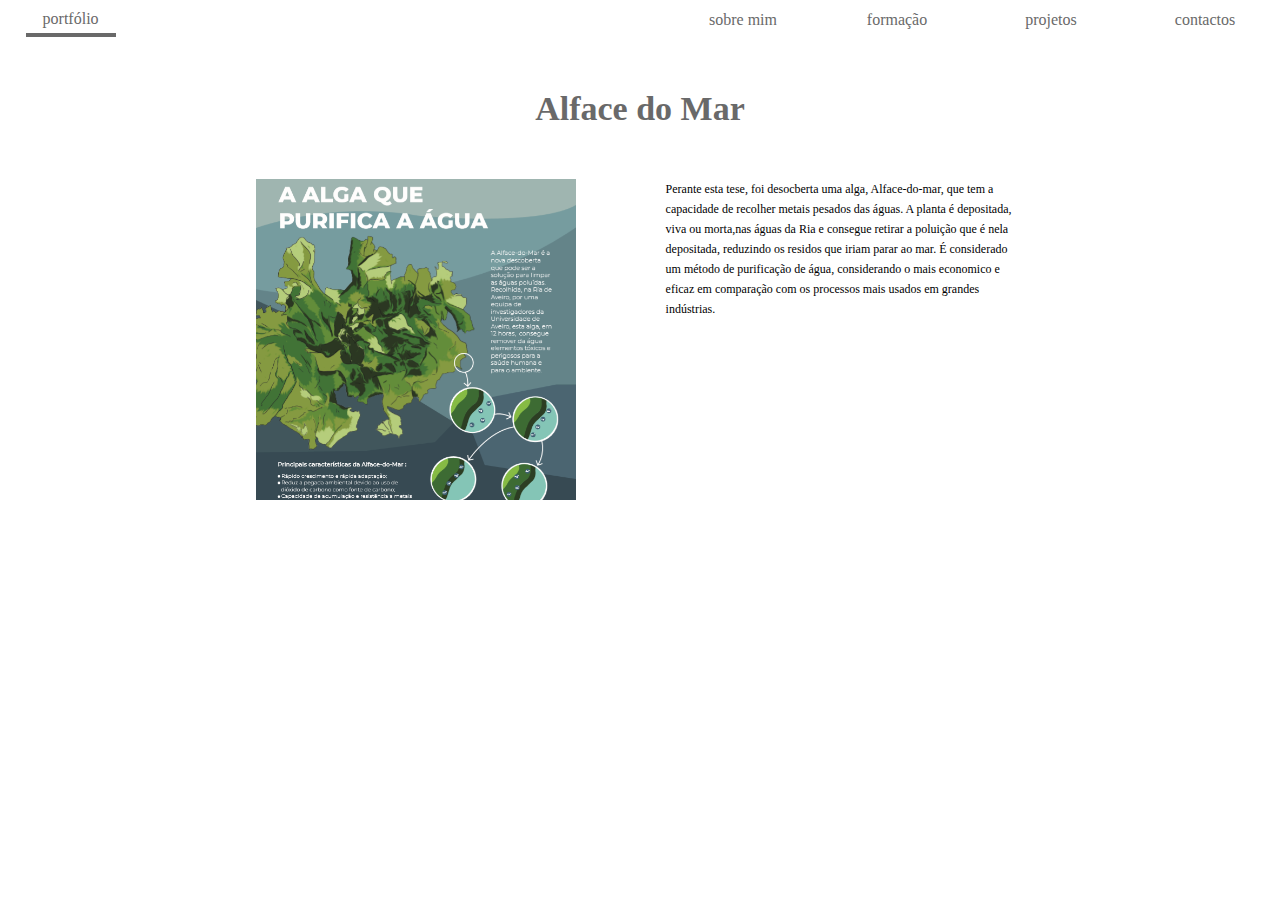
<file: afinal/alface.html>
<!DOCTYPE html>
<html  lang="pt">
<page>
<head>
    <meta charset="UTF-8">
      <title>Maria Anjinho</title>
    <link href="estilos_proj2.css" type="text/css" rel="stylesheet">
    
    <a href="index_principal.html" class="portfolio">portfólio</a>
        <nav class="menu">
        <ul>
            <a href="sobremim.html"><li>sobre mim</li></a>
            <a href="f.html"><li>formação</li></a>
            <a href="proj.html"><li>projetos</li></a>
             <a href="contactos.html"><li>contactos</li></a>
        </ul>
        </nav>
    
    </head>
   <body>

       <div class="titulo"><h3>Alface do Mar</h3></div>
       <div class="container">
       <div class="img_principal coluna"><img src="alface_mar.png" class="img1"></div>
       <div class=" text coluna">
       <p>Perante esta tese, foi desocberta uma alga, Alface-do-mar, que tem a capacidade de recolher metais pesados das águas. A planta é depositada, viva ou morta,nas águas da Ria e consegue retirar a poluição que é nela depositada, reduzindo os residos que iriam parar ao mar. É considerado um método de purificação de água, considerando o mais economico e eficaz em comparação com os processos mais usados em grandes indústrias.</p>
       </div>
       </div>
    </body>
    </page>
</html>
</file>
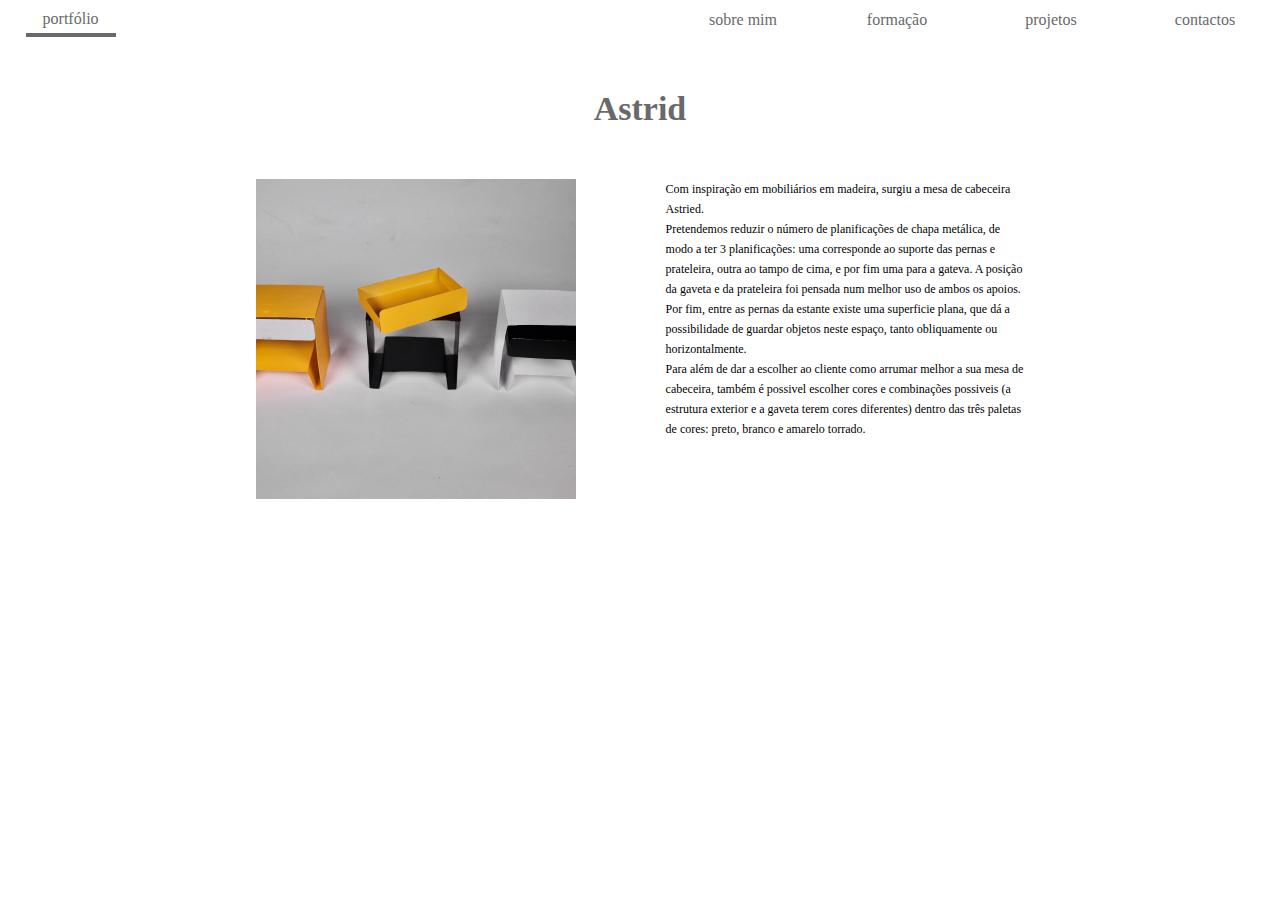
<file: afinal/astrid.html>
<!DOCTYPE html>
<html  lang="pt">
<page>
<head>
    <meta charset="UTF-8">
      <title>Maria Anjinho</title>
    <link href="estilos_proj2.css" type="text/css" rel="stylesheet">
    
  <a href="index_principal.html" class="portfolio">portfólio</a>
        <nav class="menu">
        <ul>
            <a href="sobremim.html"><li>sobre mim</li></a>
            <a href="f.html"><li>formação</li></a>
            <a href="proj.html"><li>projetos</li></a>
             <a href="contactos.html"><li>contactos</li></a>
        </ul>
        </nav>
    
    </head>
   <body>
        
       <div class="titulo"><h3>Astrid</h3></div>
       <div class="container">
       <div class="coluna"><img src="astrid.jpeg" class="img1"></div>
       <div class="text coluna">
           <p>Com inspiração em mobiliários em madeira, surgiu a mesa de cabeceira Astried.
               <br>Pretendemos reduzir o número de planificações de chapa metálica, de modo a ter 3 planificações: uma corresponde ao suporte das pernas e prateleira, outra ao tampo de cima, e por fim uma para a gateva. A posição da gaveta e da prateleira foi pensada num melhor uso de ambos os apoios. Por fim, entre as pernas da estante existe uma superficie plana, que dá a possibilidade de guardar objetos neste espaço, tanto obliquamente ou horizontalmente.
               <br>Para além de dar a escolher ao cliente como arrumar melhor a sua mesa de cabeceira, também é possivel escolher cores e combinações possiveis (a estrutura exterior e a gaveta terem cores diferentes) dentro das três paletas de cores: preto, branco e amarelo torrado.</p>
       </div>
           </div>
    </body>
    </page>
</html>
</file>
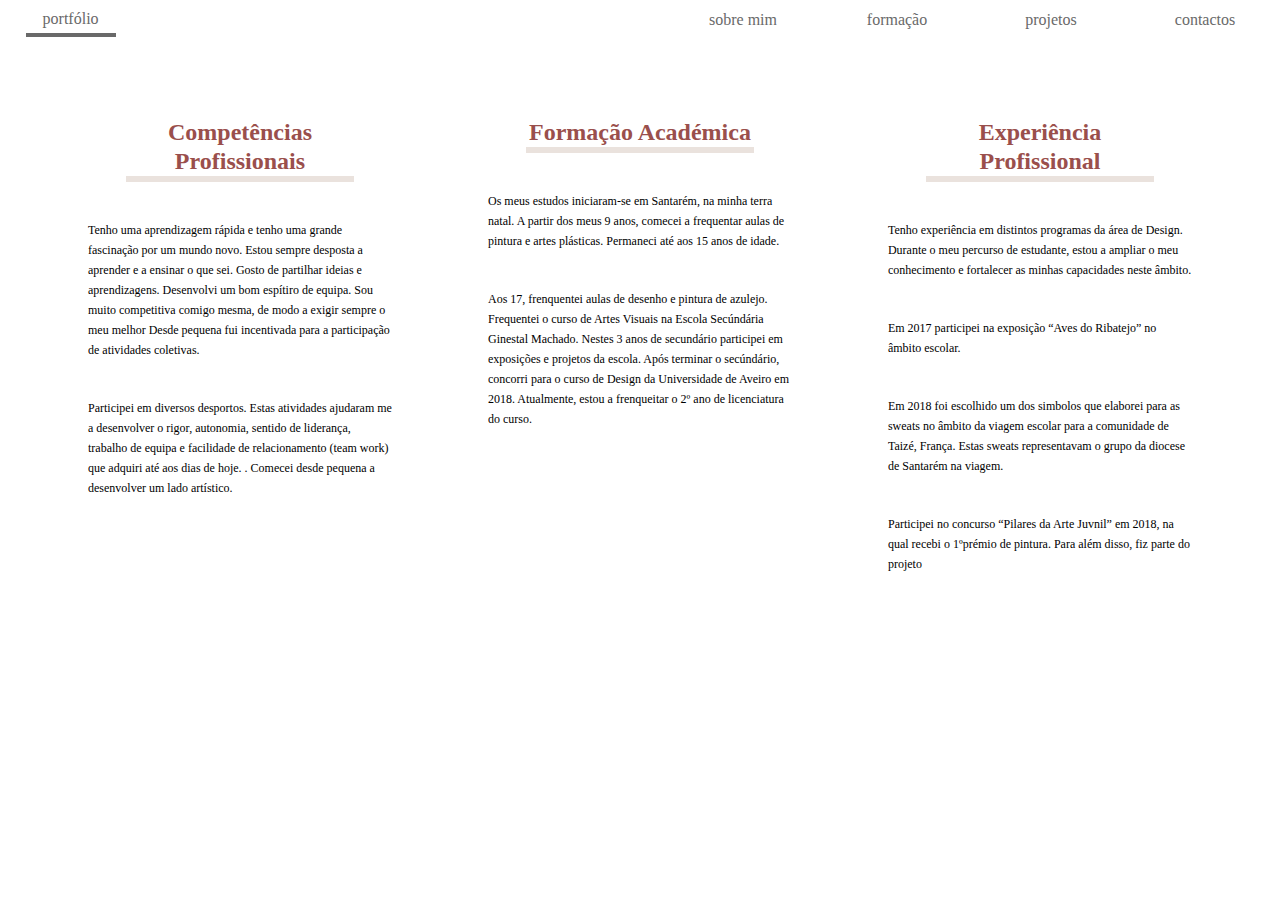
<file: afinal/f.html>
<!DOCTYPE html>
<html  lang="pt">
    <page>
<head>
    <meta charset="UTF-8">
      <title>Maria Anjinho</title>
    <link href="estilo_f.css" type="text/css" rel="stylesheet">
     <meta name="viewport" content="width=device-width,initial-scale=1,minimum-scale=1,maximum-scale=1" />
    
   <a href="index_principal.html" class="portfolio">portfólio</a>
        <nav class="menu">
        <ul>
            <a href="sobremim.html"><li>sobre mim</li></a>
            <a href="f.html"><li>formação</li></a>
            <a href="proj.html"><li>projetos</li></a>
             <a href="contactos.html"><li>contactos</li></a>
        </ul>
        </nav>
    
    </head>
    <body>
        
        
        <div class="grid-container">
            <div class="grid-33">
                <h2>Competências Profissionais</h2>
                 <p>Tenho uma aprendizagem rápida e tenho uma grande fascinação por um mundo novo. Estou sempre desposta a aprender e a ensinar o que sei. Gosto de partilhar ideias e aprendizagens. Desenvolvi um bom espítiro de equipa. Sou muito competitiva comigo mesma, de modo a exigir sempre o meu melhor Desde pequena fui incentivada para a participação de atividades coletivas.</p>
                <p>Participei em diversos desportos. Estas atividades ajudaram me a desenvolver o rigor, autonomia, sentido de liderança, trabalho de equipa e facilidade de relacionamento (team work) que adquiri até aos dias de hoje. . Comecei desde pequena a desenvolver um lado artístico.</p>
            </div>
            <div class="grid-33">
            <h2>Formação Académica</h2>
                <p>Os meus estudos iniciaram-se em Santarém, na minha terra natal. A partir dos meus 9 anos, comecei a frequentar aulas de pintura e artes plásticas. Permaneci até aos 15 anos de idade.</p>
                <p>Aos 17, frenquentei aulas de desenho e pintura de azulejo. Frequentei o curso de Artes Visuais na Escola Secúndária Ginestal Machado. Nestes 3 anos de secundário participei em exposições e projetos da escola. Após terminar o secúndário, concorri para o curso de Design da Universidade de Aveiro em 2018. Atualmente, estou a frenqueitar o 2º ano de licenciatura do curso.</p> 
            </div>
            <div class="grid-33">
            <h2>Experiência Profissional</h2>
                <p>Tenho experiência em distintos programas da área de Design. Durante o meu percurso de estudante, estou a ampliar o meu conhecimento e fortalecer as minhas capacidades neste âmbito.</p>
                <p>Em 2017 participei na exposição “Aves do Ribatejo” no âmbito escolar.</p>
                <p>Em 2018 foi escolhido um dos simbolos que elaborei para as sweats no âmbito da viagem escolar para a comunidade de Taizé, França. Estas sweats representavam o grupo da diocese de Santarém na viagem. </p>
                <p> Participei no concurso “Pilares da Arte Juvnil” em 2018, na qual recebi o 1ºprémio de pintura. Para além disso, fiz parte do projeto </p>
            </div>
        
        
        
        
        </div>
    </body>
</page>
</html>
</file>
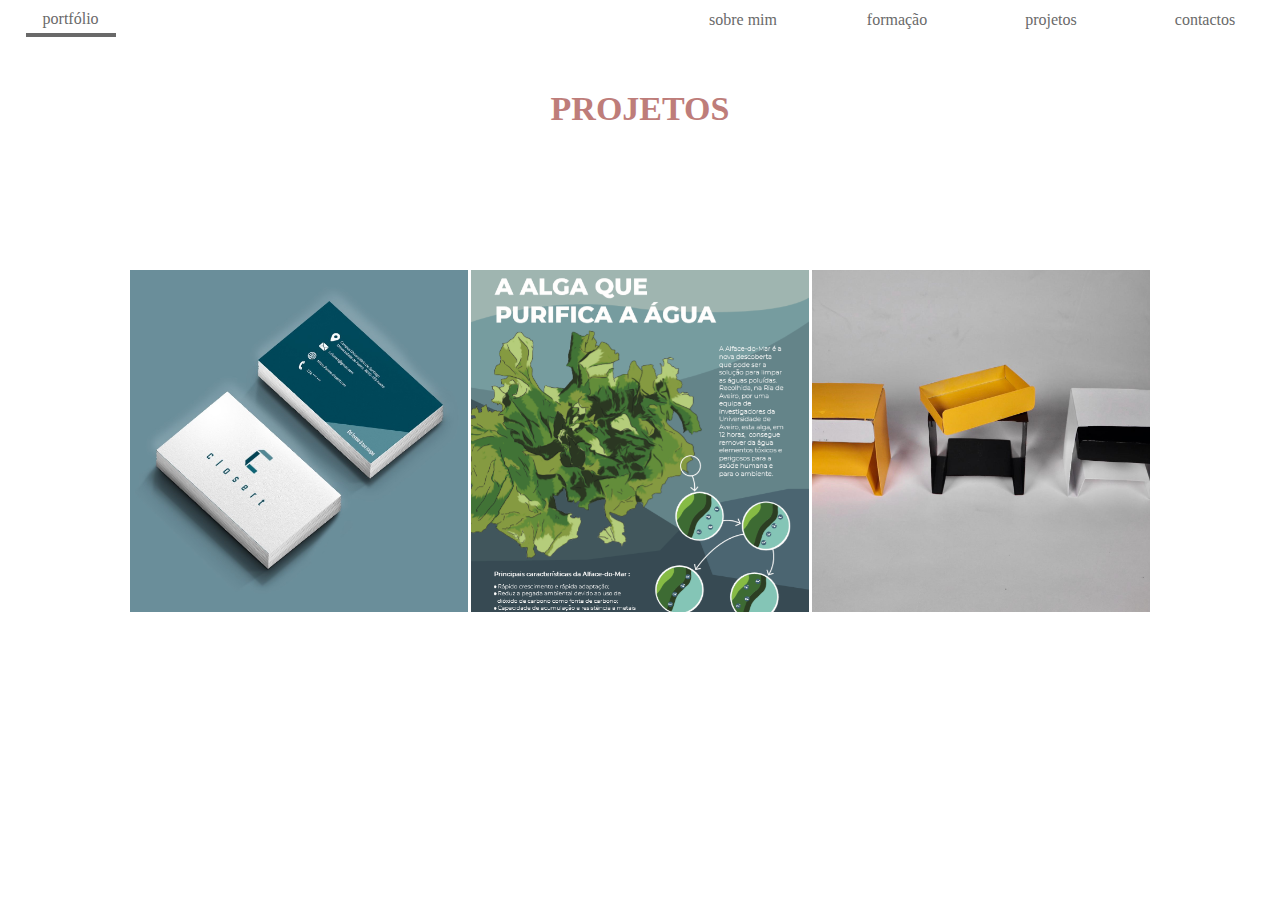
<file: afinal/proj.html>
<!DOCTYPE html>
<html  lang="pt">
    <page>
<head>
    <meta charset="UTF-8">
      <title>Maria Anjinho</title>
    <link href="estilos_projt.css" type="text/css" rel="stylesheet">
    
   <a href="index_principal.html" class="portfolio">portfólio</a>
        <nav class="menu">
        <ul>
            <a href="sobremim.html"><li>sobre mim</li></a>
            <a href="f.html"><li>formação</li></a>
            <a href="proj.html"><li>projetos</li></a>
             <a href="contactos.html"><li>contactos</li></a>
        </ul>
        </nav>
    
    </head>
   <body>
       <h3>PROJETOS</h3>
       <div>
    <div class="row grid-container">
        <div class="grid-33 container">
            <img src="cartao.jpeg" alt="closert" style="width:100%;height: 100%;" class="image">
           <div class="overlay"> 
               <div class="text"><a href="closert.html">Closert</a></div>
            </div>
        </div>
        
        <div class="grid-33 container">
            <img src="alface_mar.png" alt="alface" style="width:100%;height: 100%;" class="image">
            <div class="overlay">
            <div class="text"><a href="alface.html">Alface do mar</a></div>
                
            </div>
        </div>
        
        <div class="grid-33 container">
            <img src="astrid.jpeg" alt="astrid" style="width:100%;height: 100%;" class="image">
            
            <div class="overlay">
            <div class="text"><a href="astrid.html">Astried</a></div>
        </div>
        </div>
       </div>
       </div>
        
       
    </body>
       </page>
</html>
</file>
<file: afinal/estilos_proj2.css>
* {
    margin: 0;
}

.menu li {
    list-style: none;
    display: inline-block; 
    padding: 5px;
    width: 100px;
    margin: 1% 20px 0 20px;
    text-align: center;
    color: dimgray;
}

.menu{
    position: absolute;
    right: 0;
}

.portfolio {
    font-family: Didot LT Std;
    text-decoration: none;
    font-style: normal;
    font-weight: bold;
    font-size: 18px; 
    position: absolute;
    color: dimgray;
    margin-left: 2%;
    margin-top: 0.6%;
    border-bottom: 3pt solid dimgray;
    margin-top: 0.4%;
    padding: 5px;
    width: 80px;
    text-align: center;
}

li,
.portfolio {
    font-family: montserrat;
    font-style: normal;
    font-weight:normal;
    font-size: 100%; 
    user-select: none;
    margin-bottom: 3pt;
}

li:hover {
    margin-bottom: 0;
    border-bottom: 3pt solid rgba(174, 93, 89, 0.81);
    border-left: 2px; 
    border-right: 2px;
}

.portfolio:hover {
    font-weight: bold;
}


h3 {
position: absolute;
margin:auto;
top: 10%;
right: 0;
left: 0;
bottom: 0;
font-family: Didot LT Std;
font-style: normal;
font-weight: bold;
font-size: 34px;
text-align: center;
color: dimgray;
}



.container {
    display: flex;
    flex-direction: row;
    position: absolute;
    

}


.coluna {
    flex: 1;
    margin-top: 10%
        
}


.img1{
    width: 50%;
    padding: 4vw 2vw 0 20vw;
}


p {
    font-family: Montserrat;
    font-style: normal;
    font-weight: normal;
    font-size: 12px;
    line-height: 20px;
    padding: 4vw 20vw 0 2vw;
}

@media screen and (max-width: 770px) {
        
        
.container {
    display: flex;
    flex-direction: column;
    margin-top: 15%;
    margin:auto;
    top: 10%;
    right: 0;
    left: 0;
    bottom: 0;
        
        }
    p {
    font-family: Montserrat;
    font-style: normal;
    font-weight: normal;
    font-size: 12px;
    line-height: 20px;
    padding: 4vw 20vw 0 20vw;
}
 
    .menu{
        position: absolute;
        right: 0;
        left: 100px;
}

}
</file>
<file: afinal/estilo_f.css>
*{
    margin:0;
}
.menu li {
    list-style: none;
    display: inline-block; 
    padding: 5px;
    width: 100px;
    margin: 1% 20px 0 20px;
    text-align: center;
    color: dimgray;
}

.menu{
    position: absolute;
    right: 0;
}

.portfolio {
    font-family: Didot LT Std;
    text-decoration: none;
    font-style: normal;
    font-weight: bold;
    font-size: 18px; 
    position: absolute;
    color: dimgray;
    margin-left: 2%;
    margin-top: 0.6%;
    border-bottom: 3pt solid dimgray;
    margin-top: 0.4%;
    padding: 5px;
    width: 80px;
    text-align: center;
}

li,
.portfolio {
    font-family: montserrat;
    font-style: normal;
    font-weight:normal;
    font-size: 100%; 
    user-select: none;
    margin-bottom: 3pt;
}

li:hover {
    margin-bottom: 0;
    border-bottom: 3pt solid rgba(174, 93, 89, 0.81);
    border-left: 2px; 
    border-right: 2px;
}

.portfolio:hover {
    font-weight: bold;
}



h2 {
    font-family: Didot LT Std;
    font-style: normal;
    font-weight: bold;
    font-size: 24px;
    line-height: 29px;
    text-align: center;
    color: #9A4F4C; 
    margin-left: 20%;
    margin-right: 20%;
    margin-top: 9%;
    padding-bottom: 0pt;
    border-bottom: 5pt solid #EAE2DD;
    border-left: 5%; 
    border-right: 10px;
}

p {
    font-family: Montserrat;
    font-style: normal;
    font-weight: normal;
    font-size: 12px;
    line-height: 20px;
    margin: 10%
}
.grid-33 {
    margin:auto;
    margin-top: 7%;
}


@media (max-width: 400px) {
  @-ms-viewport {
    width: 320px;
  }
}
.clear {
  clear: both;
  display: block;
  overflow: hidden;
  visibility: hidden;
  width: 0;
  height: 0;
}

.grid-container:before, .mobile-grid-5:before, .mobile-grid-10:before, .mobile-grid-15:before, .mobile-grid-20:before, .mobile-grid-25:before, .mobile-grid-30:before, .mobile-grid-35:before, .mobile-grid-40:before, .mobile-grid-45:before, .mobile-grid-50:before, .mobile-grid-55:before, .mobile-grid-60:before, .mobile-grid-65:before, .mobile-grid-70:before, .mobile-grid-75:before, .mobile-grid-80:before, .mobile-grid-85:before, .mobile-grid-90:before, .mobile-grid-95:before, .mobile-grid-100:before, .mobile-grid-33:before, .mobile-grid-66:before, .grid-5:before, .grid-10:before, .grid-15:before, .grid-20:before, .grid-25:before, .grid-30:before, .grid-35:before, .grid-40:before, .grid-45:before, .grid-50:before, .grid-55:before, .grid-60:before, .grid-65:before, .grid-70:before, .grid-75:before, .grid-80:before, .grid-85:before, .grid-90:before, .grid-95:before, .grid-100:before, .grid-33:before, .grid-66:before, .grid-offset:before, .clearfix:before,
.grid-container:after,
.mobile-grid-5:after,
.mobile-grid-10:after,
.mobile-grid-15:after,
.mobile-grid-20:after,
.mobile-grid-25:after,
.mobile-grid-30:after,
.mobile-grid-35:after,
.mobile-grid-40:after,
.mobile-grid-45:after,
.mobile-grid-50:after,
.mobile-grid-55:after,
.mobile-grid-60:after,
.mobile-grid-65:after,
.mobile-grid-70:after,
.mobile-grid-75:after,
.mobile-grid-80:after,
.mobile-grid-85:after,
.mobile-grid-90:after,
.mobile-grid-95:after,
.mobile-grid-100:after,
.mobile-grid-33:after,
.mobile-grid-66:after,
.grid-5:after,
.grid-10:after,
.grid-15:after,
.grid-20:after,
.grid-25:after,
.grid-30:after,
.grid-35:after,
.grid-40:after,
.grid-45:after,
.grid-50:after,
.grid-55:after,
.grid-60:after,
.grid-65:after,
.grid-70:after,
.grid-75:after,
.grid-80:after,
.grid-85:after,
.grid-90:after,
.grid-95:after,
.grid-100:after,
.grid-33:after,
.grid-66:after,
.grid-offset:after,
.clearfix:after {
  content: ".";
  display: block;
  overflow: hidden;
  visibility: hidden;
  font-size: 0;
  line-height: 0;
  width: 0;
  height: 0;
}

.grid-container:after, .mobile-grid-5:after, .mobile-grid-10:after, .mobile-grid-15:after, .mobile-grid-20:after, .mobile-grid-25:after, .mobile-grid-30:after, .mobile-grid-35:after, .mobile-grid-40:after, .mobile-grid-45:after, .mobile-grid-50:after, .mobile-grid-55:after, .mobile-grid-60:after, .mobile-grid-65:after, .mobile-grid-70:after, .mobile-grid-75:after, .mobile-grid-80:after, .mobile-grid-85:after, .mobile-grid-90:after, .mobile-grid-95:after, .mobile-grid-100:after, .mobile-grid-33:after, .mobile-grid-66:after, .grid-5:after, .grid-10:after, .grid-15:after, .grid-20:after, .grid-25:after, .grid-30:after, .grid-35:after, .grid-40:after, .grid-45:after, .grid-50:after, .grid-55:after, .grid-60:after, .grid-65:after, .grid-70:after, .grid-75:after, .grid-80:after, .grid-85:after, .grid-90:after, .grid-95:after, .grid-100:after, .grid-33:after, .grid-66:after, .grid-offset:after, .clearfix:after {
  clear: both;
}

.grid-container, .mobile-grid-5, .mobile-grid-10, .mobile-grid-15, .mobile-grid-20, .mobile-grid-25, .mobile-grid-30, .mobile-grid-35, .mobile-grid-40, .mobile-grid-45, .mobile-grid-50, .mobile-grid-55, .mobile-grid-60, .mobile-grid-65, .mobile-grid-70, .mobile-grid-75, .mobile-grid-80, .mobile-grid-85, .mobile-grid-90, .mobile-grid-95, .mobile-grid-100, .mobile-grid-33, .mobile-grid-66, .grid-5, .grid-10, .grid-15, .grid-20, .grid-25, .grid-30, .grid-35, .grid-40, .grid-45, .grid-50, .grid-55, .grid-60, .grid-65, .grid-70, .grid-75, .grid-80, .grid-85, .grid-90, .grid-95, .grid-100, .grid-33, .grid-66, .grid-offset, .clearfix {
  /* <IE7> */
  *zoom: 1;
  /* </IE7> */
}

.grid-container {
  margin-left: auto;
  margin-right: auto;
  max-width: 1200px;
  padding-left: 10px;
  padding-right: 10px;
}

.mobile-grid-5, .mobile-grid-10, .mobile-grid-15, .mobile-grid-20, .mobile-grid-25, .mobile-grid-30, .mobile-grid-35, .mobile-grid-40, .mobile-grid-45, .mobile-grid-50, .mobile-grid-55, .mobile-grid-60, .mobile-grid-65, .mobile-grid-70, .mobile-grid-75, .mobile-grid-80, .mobile-grid-85, .mobile-grid-90, .mobile-grid-95, .mobile-grid-100, .mobile-grid-33, .mobile-grid-66, .grid-5, .grid-10, .grid-15, .grid-20, .grid-25, .grid-30, .grid-35, .grid-40, .grid-45, .grid-50, .grid-55, .grid-60, .grid-65, .grid-70, .grid-75, .grid-80, .grid-85, .grid-90, .grid-95, .grid-100, .grid-33, .grid-66 {
  -moz-box-sizing: border-box;
  -webkit-box-sizing: border-box;
  box-sizing: border-box;
  padding-left: 10px;
  padding-right: 10px;
  /* <IE7> */
  *padding-left: 0;
  *padding-right: 0;
  /* </IE7> */
}
.mobile-grid-5 > *, .mobile-grid-10 > *, .mobile-grid-15 > *, .mobile-grid-20 > *, .mobile-grid-25 > *, .mobile-grid-30 > *, .mobile-grid-35 > *, .mobile-grid-40 > *, .mobile-grid-45 > *, .mobile-grid-50 > *, .mobile-grid-55 > *, .mobile-grid-60 > *, .mobile-grid-65 > *, .mobile-grid-70 > *, .mobile-grid-75 > *, .mobile-grid-80 > *, .mobile-grid-85 > *, .mobile-grid-90 > *, .mobile-grid-95 > *, .mobile-grid-100 > *, .mobile-grid-33 > *, .mobile-grid-66 > *, .grid-5 > *, .grid-10 > *, .grid-15 > *, .grid-20 > *, .grid-25 > *, .grid-30 > *, .grid-35 > *, .grid-40 > *, .grid-45 > *, .grid-50 > *, .grid-55 > *, .grid-60 > *, .grid-65 > *, .grid-70 > *, .grid-75 > *, .grid-80 > *, .grid-85 > *, .grid-90 > *, .grid-95 > *, .grid-100 > *, .grid-33 > *, .grid-66 > * {
  /* <IE7> */
  *margin-left: expression((!this.className.match(/grid-[1-9]/) && this.currentStyle.display === 'block' && this.currentStyle.width === 'auto') && '10px');
  *margin-right: expression((!this.className.match(/grid-[1-9]/) && this.currentStyle.display === 'block' && this.currentStyle.width === 'auto') && '10px');
  /* </IE7> */
}

.grid-parent {
  padding-left: 0;
  padding-right: 0;
}

.grid-offset {
  clear: both;
  margin-left: -10px;
  margin-right: -10px;
}

@media (max-width: 780px) {
  .mobile-push-5, .mobile-pull-5, .mobile-push-10, .mobile-pull-10, .mobile-push-15, .mobile-pull-15, .mobile-push-20, .mobile-pull-20, .mobile-push-25, .mobile-pull-25, .mobile-push-30, .mobile-pull-30, .mobile-push-35, .mobile-pull-35, .mobile-push-40, .mobile-pull-40, .mobile-push-45, .mobile-pull-45, .mobile-push-50, .mobile-pull-50, .mobile-push-55, .mobile-pull-55, .mobile-push-60, .mobile-pull-60, .mobile-push-65, .mobile-pull-65, .mobile-push-70, .mobile-pull-70, .mobile-push-75, .mobile-pull-75, .mobile-push-80, .mobile-pull-80, .mobile-push-85, .mobile-pull-85, .mobile-push-90, .mobile-pull-90, .mobile-push-95, .mobile-pull-95, .mobile-push-33, .mobile-pull-33, .mobile-push-66, .mobile-pull-66 {
    position: relative;
  }
    
  .menu{
    position: absolute;
    right: 0;
      left: 100px;
} 
  .hide-on-mobile {
    display: none !important;
  }

  .mobile-grid-5 {
    float: left;
    width: 5%;
    /* <IE7> */
    *width: expression(Math.floor(0.05 * (this.parentNode.offsetWidth - parseFloat(this.parentNode.currentStyle.paddingLeft) - parseFloat(this.parentNode.currentStyle.paddingRight))) + 'px');
    /* </IE7> */
  }

  .mobile-prefix-5 {
    margin-left: 5%;
  }

  .mobile-suffix-5 {
    margin-right: 5%;
  }

  .mobile-push-5 {
    left: 5%;
    /* <IE7> */
    *left: expression(Math.floor(0.05 * (this.parentNode.offsetWidth - parseFloat(this.parentNode.currentStyle.paddingLeft) - parseFloat(this.parentNode.currentStyle.paddingRight))) + 'px');
    /* </IE7> */
  }

  .mobile-pull-5 {
    left: -5%;
    /* <IE7> */
    *left: expression(Math.floor(-0.05 * (this.parentNode.offsetWidth - parseFloat(this.parentNode.currentStyle.paddingLeft) - parseFloat(this.parentNode.currentStyle.paddingRight))) + 'px');
    /* </IE7> */
  }

  .mobile-grid-10 {
    float: left;
    width: 10%;
    /* <IE7> */
    *width: expression(Math.floor(0.1 * (this.parentNode.offsetWidth - parseFloat(this.parentNode.currentStyle.paddingLeft) - parseFloat(this.parentNode.currentStyle.paddingRight))) + 'px');
    /* </IE7> */
  }

  .mobile-prefix-10 {
    margin-left: 10%;
  }

  .mobile-suffix-10 {
    margin-right: 10%;
  }

  .mobile-push-10 {
    left: 10%;
    /* <IE7> */
    *left: expression(Math.floor(0.1 * (this.parentNode.offsetWidth - parseFloat(this.parentNode.currentStyle.paddingLeft) - parseFloat(this.parentNode.currentStyle.paddingRight))) + 'px');
    /* </IE7> */
  }

  .mobile-pull-10 {
    left: -10%;
    /* <IE7> */
    *left: expression(Math.floor(-0.1 * (this.parentNode.offsetWidth - parseFloat(this.parentNode.currentStyle.paddingLeft) - parseFloat(this.parentNode.currentStyle.paddingRight))) + 'px');
    /* </IE7> */
  }

  .mobile-grid-15 {
    float: left;
    width: 15%;
    /* <IE7> */
    *width: expression(Math.floor(0.15 * (this.parentNode.offsetWidth - parseFloat(this.parentNode.currentStyle.paddingLeft) - parseFloat(this.parentNode.currentStyle.paddingRight))) + 'px');
    /* </IE7> */
  }

  .mobile-prefix-15 {
    margin-left: 15%;
  }

  .mobile-suffix-15 {
    margin-right: 15%;
  }

  .mobile-push-15 {
    left: 15%;
    /* <IE7> */
    *left: expression(Math.floor(0.15 * (this.parentNode.offsetWidth - parseFloat(this.parentNode.currentStyle.paddingLeft) - parseFloat(this.parentNode.currentStyle.paddingRight))) + 'px');
    /* </IE7> */
  }

  .mobile-pull-15 {
    left: -15%;
    /* <IE7> */
    *left: expression(Math.floor(-0.15 * (this.parentNode.offsetWidth - parseFloat(this.parentNode.currentStyle.paddingLeft) - parseFloat(this.parentNode.currentStyle.paddingRight))) + 'px');
    /* </IE7> */
  }

  .mobile-grid-20 {
    float: left;
    width: 20%;
    /* <IE7> */
    *width: expression(Math.floor(0.2 * (this.parentNode.offsetWidth - parseFloat(this.parentNode.currentStyle.paddingLeft) - parseFloat(this.parentNode.currentStyle.paddingRight))) + 'px');
    /* </IE7> */
  }

  .mobile-prefix-20 {
    margin-left: 20%;
  }

  .mobile-suffix-20 {
    margin-right: 20%;
  }

  .mobile-push-20 {
    left: 20%;
    /* <IE7> */
    *left: expression(Math.floor(0.2 * (this.parentNode.offsetWidth - parseFloat(this.parentNode.currentStyle.paddingLeft) - parseFloat(this.parentNode.currentStyle.paddingRight))) + 'px');
    /* </IE7> */
  }

  .mobile-pull-20 {
    left: -20%;
    /* <IE7> */
    *left: expression(Math.floor(-0.2 * (this.parentNode.offsetWidth - parseFloat(this.parentNode.currentStyle.paddingLeft) - parseFloat(this.parentNode.currentStyle.paddingRight))) + 'px');
    /* </IE7> */
  }

  .mobile-grid-25 {
    float: left;
    width: 25%;
    /* <IE7> */
    *width: expression(Math.floor(0.25 * (this.parentNode.offsetWidth - parseFloat(this.parentNode.currentStyle.paddingLeft) - parseFloat(this.parentNode.currentStyle.paddingRight))) + 'px');
    /* </IE7> */
  }

  .mobile-prefix-25 {
    margin-left: 25%;
  }

  .mobile-suffix-25 {
    margin-right: 25%;
  }

  .mobile-push-25 {
    left: 25%;
    /* <IE7> */
    *left: expression(Math.floor(0.25 * (this.parentNode.offsetWidth - parseFloat(this.parentNode.currentStyle.paddingLeft) - parseFloat(this.parentNode.currentStyle.paddingRight))) + 'px');
    /* </IE7> */
  }

  .mobile-pull-25 {
    left: -25%;
    /* <IE7> */
    *left: expression(Math.floor(-0.25 * (this.parentNode.offsetWidth - parseFloat(this.parentNode.currentStyle.paddingLeft) - parseFloat(this.parentNode.currentStyle.paddingRight))) + 'px');
    /* </IE7> */
  }

  .mobile-grid-30 {
    float: left;
    width: 30%;
    /* <IE7> */
    *width: expression(Math.floor(0.3 * (this.parentNode.offsetWidth - parseFloat(this.parentNode.currentStyle.paddingLeft) - parseFloat(this.parentNode.currentStyle.paddingRight))) + 'px');
    /* </IE7> */
  }

  .mobile-prefix-30 {
    margin-left: 30%;
  }

  .mobile-suffix-30 {
    margin-right: 30%;
  }

  .mobile-push-30 {
    left: 30%;
    /* <IE7> */
    *left: expression(Math.floor(0.3 * (this.parentNode.offsetWidth - parseFloat(this.parentNode.currentStyle.paddingLeft) - parseFloat(this.parentNode.currentStyle.paddingRight))) + 'px');
    /* </IE7> */
  }

  .mobile-pull-30 {
    left: -30%;
    /* <IE7> */
    *left: expression(Math.floor(-0.3 * (this.parentNode.offsetWidth - parseFloat(this.parentNode.currentStyle.paddingLeft) - parseFloat(this.parentNode.currentStyle.paddingRight))) + 'px');
    /* </IE7> */
  }

  .mobile-grid-35 {
    float: left;
    width: 35%;
    /* <IE7> */
    *width: expression(Math.floor(0.35 * (this.parentNode.offsetWidth - parseFloat(this.parentNode.currentStyle.paddingLeft) - parseFloat(this.parentNode.currentStyle.paddingRight))) + 'px');
    /* </IE7> */
  }

  .mobile-prefix-35 {
    margin-left: 35%;
  }

  .mobile-suffix-35 {
    margin-right: 35%;
  }

  .mobile-push-35 {
    left: 35%;
    /* <IE7> */
    *left: expression(Math.floor(0.35 * (this.parentNode.offsetWidth - parseFloat(this.parentNode.currentStyle.paddingLeft) - parseFloat(this.parentNode.currentStyle.paddingRight))) + 'px');
    /* </IE7> */
  }

  .mobile-pull-35 {
    left: -35%;
    /* <IE7> */
    *left: expression(Math.floor(-0.35 * (this.parentNode.offsetWidth - parseFloat(this.parentNode.currentStyle.paddingLeft) - parseFloat(this.parentNode.currentStyle.paddingRight))) + 'px');
    /* </IE7> */
  }

  .mobile-grid-40 {
    float: left;
    width: 40%;
    /* <IE7> */
    *width: expression(Math.floor(0.4 * (this.parentNode.offsetWidth - parseFloat(this.parentNode.currentStyle.paddingLeft) - parseFloat(this.parentNode.currentStyle.paddingRight))) + 'px');
    /* </IE7> */
  }

  .mobile-prefix-40 {
    margin-left: 40%;
  }

  .mobile-suffix-40 {
    margin-right: 40%;
  }

  .mobile-push-40 {
    left: 40%;
    /* <IE7> */
    *left: expression(Math.floor(0.4 * (this.parentNode.offsetWidth - parseFloat(this.parentNode.currentStyle.paddingLeft) - parseFloat(this.parentNode.currentStyle.paddingRight))) + 'px');
    /* </IE7> */
  }

  .mobile-pull-40 {
    left: -40%;
    /* <IE7> */
    *left: expression(Math.floor(-0.4 * (this.parentNode.offsetWidth - parseFloat(this.parentNode.currentStyle.paddingLeft) - parseFloat(this.parentNode.currentStyle.paddingRight))) + 'px');
    /* </IE7> */
  }

  .mobile-grid-45 {
    float: left;
    width: 45%;
    /* <IE7> */
    *width: expression(Math.floor(0.45 * (this.parentNode.offsetWidth - parseFloat(this.parentNode.currentStyle.paddingLeft) - parseFloat(this.parentNode.currentStyle.paddingRight))) + 'px');
    /* </IE7> */
  }

  .mobile-prefix-45 {
    margin-left: 45%;
  }

  .mobile-suffix-45 {
    margin-right: 45%;
  }

  .mobile-push-45 {
    left: 45%;
    /* <IE7> */
    *left: expression(Math.floor(0.45 * (this.parentNode.offsetWidth - parseFloat(this.parentNode.currentStyle.paddingLeft) - parseFloat(this.parentNode.currentStyle.paddingRight))) + 'px');
    /* </IE7> */
  }

  .mobile-pull-45 {
    left: -45%;
    /* <IE7> */
    *left: expression(Math.floor(-0.45 * (this.parentNode.offsetWidth - parseFloat(this.parentNode.currentStyle.paddingLeft) - parseFloat(this.parentNode.currentStyle.paddingRight))) + 'px');
    /* </IE7> */
  }

  .mobile-grid-50 {
    float: left;
    width: 50%;
    /* <IE7> */
    *width: expression(Math.floor(0.5 * (this.parentNode.offsetWidth - parseFloat(this.parentNode.currentStyle.paddingLeft) - parseFloat(this.parentNode.currentStyle.paddingRight))) + 'px');
    /* </IE7> */
  }

  .mobile-prefix-50 {
    margin-left: 50%;
  }

  .mobile-suffix-50 {
    margin-right: 50%;
  }

  .mobile-push-50 {
    left: 50%;
    /* <IE7> */
    *left: expression(Math.floor(0.5 * (this.parentNode.offsetWidth - parseFloat(this.parentNode.currentStyle.paddingLeft) - parseFloat(this.parentNode.currentStyle.paddingRight))) + 'px');
    /* </IE7> */
  }

  .mobile-pull-50 {
    left: -50%;
    /* <IE7> */
    *left: expression(Math.floor(-0.5 * (this.parentNode.offsetWidth - parseFloat(this.parentNode.currentStyle.paddingLeft) - parseFloat(this.parentNode.currentStyle.paddingRight))) + 'px');
    /* </IE7> */
  }

  .mobile-grid-55 {
    float: left;
    width: 55%;
    /* <IE7> */
    *width: expression(Math.floor(0.55 * (this.parentNode.offsetWidth - parseFloat(this.parentNode.currentStyle.paddingLeft) - parseFloat(this.parentNode.currentStyle.paddingRight))) + 'px');
    /* </IE7> */
  }

  .mobile-prefix-55 {
    margin-left: 55%;
  }

  .mobile-suffix-55 {
    margin-right: 55%;
  }

  .mobile-push-55 {
    left: 55%;
    /* <IE7> */
    *left: expression(Math.floor(0.55 * (this.parentNode.offsetWidth - parseFloat(this.parentNode.currentStyle.paddingLeft) - parseFloat(this.parentNode.currentStyle.paddingRight))) + 'px');
    /* </IE7> */
  }

  .mobile-pull-55 {
    left: -55%;
    /* <IE7> */
    *left: expression(Math.floor(-0.55 * (this.parentNode.offsetWidth - parseFloat(this.parentNode.currentStyle.paddingLeft) - parseFloat(this.parentNode.currentStyle.paddingRight))) + 'px');
    /* </IE7> */
  }

  .mobile-grid-60 {
    float: left;
    width: 60%;
    /* <IE7> */
    *width: expression(Math.floor(0.6 * (this.parentNode.offsetWidth - parseFloat(this.parentNode.currentStyle.paddingLeft) - parseFloat(this.parentNode.currentStyle.paddingRight))) + 'px');
    /* </IE7> */
  }

  .mobile-prefix-60 {
    margin-left: 60%;
  }

  .mobile-suffix-60 {
    margin-right: 60%;
  }

  .mobile-push-60 {
    left: 60%;
    /* <IE7> */
    *left: expression(Math.floor(0.6 * (this.parentNode.offsetWidth - parseFloat(this.parentNode.currentStyle.paddingLeft) - parseFloat(this.parentNode.currentStyle.paddingRight))) + 'px');
    /* </IE7> */
  }

  .mobile-pull-60 {
    left: -60%;
    /* <IE7> */
    *left: expression(Math.floor(-0.6 * (this.parentNode.offsetWidth - parseFloat(this.parentNode.currentStyle.paddingLeft) - parseFloat(this.parentNode.currentStyle.paddingRight))) + 'px');
    /* </IE7> */
  }

  .mobile-grid-65 {
    float: left;
    width: 65%;
    /* <IE7> */
    *width: expression(Math.floor(0.65 * (this.parentNode.offsetWidth - parseFloat(this.parentNode.currentStyle.paddingLeft) - parseFloat(this.parentNode.currentStyle.paddingRight))) + 'px');
    /* </IE7> */
  }

  .mobile-prefix-65 {
    margin-left: 65%;
  }

  .mobile-suffix-65 {
    margin-right: 65%;
  }

  .mobile-push-65 {
    left: 65%;
    /* <IE7> */
    *left: expression(Math.floor(0.65 * (this.parentNode.offsetWidth - parseFloat(this.parentNode.currentStyle.paddingLeft) - parseFloat(this.parentNode.currentStyle.paddingRight))) + 'px');
    /* </IE7> */
  }

  .mobile-pull-65 {
    left: -65%;
    /* <IE7> */
    *left: expression(Math.floor(-0.65 * (this.parentNode.offsetWidth - parseFloat(this.parentNode.currentStyle.paddingLeft) - parseFloat(this.parentNode.currentStyle.paddingRight))) + 'px');
    /* </IE7> */
  }

  .mobile-grid-70 {
    float: left;
    width: 70%;
    /* <IE7> */
    *width: expression(Math.floor(0.7 * (this.parentNode.offsetWidth - parseFloat(this.parentNode.currentStyle.paddingLeft) - parseFloat(this.parentNode.currentStyle.paddingRight))) + 'px');
    /* </IE7> */
  }

  .mobile-prefix-70 {
    margin-left: 70%;
  }

  .mobile-suffix-70 {
    margin-right: 70%;
  }

  .mobile-push-70 {
    left: 70%;
    /* <IE7> */
    *left: expression(Math.floor(0.7 * (this.parentNode.offsetWidth - parseFloat(this.parentNode.currentStyle.paddingLeft) - parseFloat(this.parentNode.currentStyle.paddingRight))) + 'px');
    /* </IE7> */
  }

  .mobile-pull-70 {
    left: -70%;
    /* <IE7> */
    *left: expression(Math.floor(-0.7 * (this.parentNode.offsetWidth - parseFloat(this.parentNode.currentStyle.paddingLeft) - parseFloat(this.parentNode.currentStyle.paddingRight))) + 'px');
    /* </IE7> */
  }

  .mobile-grid-75 {
    float: left;
    width: 75%;
    /* <IE7> */
    *width: expression(Math.floor(0.75 * (this.parentNode.offsetWidth - parseFloat(this.parentNode.currentStyle.paddingLeft) - parseFloat(this.parentNode.currentStyle.paddingRight))) + 'px');
    /* </IE7> */
  }

  .mobile-prefix-75 {
    margin-left: 75%;
  }

  .mobile-suffix-75 {
    margin-right: 75%;
  }

  .mobile-push-75 {
    left: 75%;
    /* <IE7> */
    *left: expression(Math.floor(0.75 * (this.parentNode.offsetWidth - parseFloat(this.parentNode.currentStyle.paddingLeft) - parseFloat(this.parentNode.currentStyle.paddingRight))) + 'px');
    /* </IE7> */
  }

  .mobile-pull-75 {
    left: -75%;
    /* <IE7> */
    *left: expression(Math.floor(-0.75 * (this.parentNode.offsetWidth - parseFloat(this.parentNode.currentStyle.paddingLeft) - parseFloat(this.parentNode.currentStyle.paddingRight))) + 'px');
    /* </IE7> */
  }

  .mobile-grid-80 {
    float: left;
    width: 80%;
    /* <IE7> */
    *width: expression(Math.floor(0.8 * (this.parentNode.offsetWidth - parseFloat(this.parentNode.currentStyle.paddingLeft) - parseFloat(this.parentNode.currentStyle.paddingRight))) + 'px');
    /* </IE7> */
  }

  .mobile-prefix-80 {
    margin-left: 80%;
  }

  .mobile-suffix-80 {
    margin-right: 80%;
  }

  .mobile-push-80 {
    left: 80%;
    /* <IE7> */
    *left: expression(Math.floor(0.8 * (this.parentNode.offsetWidth - parseFloat(this.parentNode.currentStyle.paddingLeft) - parseFloat(this.parentNode.currentStyle.paddingRight))) + 'px');
    /* </IE7> */
  }

  .mobile-pull-80 {
    left: -80%;
    /* <IE7> */
    *left: expression(Math.floor(-0.8 * (this.parentNode.offsetWidth - parseFloat(this.parentNode.currentStyle.paddingLeft) - parseFloat(this.parentNode.currentStyle.paddingRight))) + 'px');
    /* </IE7> */
  }

  .mobile-grid-85 {
    float: left;
    width: 85%;
    /* <IE7> */
    *width: expression(Math.floor(0.85 * (this.parentNode.offsetWidth - parseFloat(this.parentNode.currentStyle.paddingLeft) - parseFloat(this.parentNode.currentStyle.paddingRight))) + 'px');
    /* </IE7> */
  }

  .mobile-prefix-85 {
    margin-left: 85%;
  }

  .mobile-suffix-85 {
    margin-right: 85%;
  }

  .mobile-push-85 {
    left: 85%;
    /* <IE7> */
    *left: expression(Math.floor(0.85 * (this.parentNode.offsetWidth - parseFloat(this.parentNode.currentStyle.paddingLeft) - parseFloat(this.parentNode.currentStyle.paddingRight))) + 'px');
    /* </IE7> */
  }

  .mobile-pull-85 {
    left: -85%;
    /* <IE7> */
    *left: expression(Math.floor(-0.85 * (this.parentNode.offsetWidth - parseFloat(this.parentNode.currentStyle.paddingLeft) - parseFloat(this.parentNode.currentStyle.paddingRight))) + 'px');
    /* </IE7> */
  }

  .mobile-grid-90 {
    float: left;
    width: 90%;
    /* <IE7> */
    *width: expression(Math.floor(0.9 * (this.parentNode.offsetWidth - parseFloat(this.parentNode.currentStyle.paddingLeft) - parseFloat(this.parentNode.currentStyle.paddingRight))) + 'px');
    /* </IE7> */
  }

  .mobile-prefix-90 {
    margin-left: 90%;
  }

  .mobile-suffix-90 {
    margin-right: 90%;
  }

  .mobile-push-90 {
    left: 90%;
    /* <IE7> */
    *left: expression(Math.floor(0.9 * (this.parentNode.offsetWidth - parseFloat(this.parentNode.currentStyle.paddingLeft) - parseFloat(this.parentNode.currentStyle.paddingRight))) + 'px');
    /* </IE7> */
  }

  .mobile-pull-90 {
    left: -90%;
    /* <IE7> */
    *left: expression(Math.floor(-0.9 * (this.parentNode.offsetWidth - parseFloat(this.parentNode.currentStyle.paddingLeft) - parseFloat(this.parentNode.currentStyle.paddingRight))) + 'px');
    /* </IE7> */
  }

  .mobile-grid-95 {
    float: left;
    width: 95%;
    /* <IE7> */
    *width: expression(Math.floor(0.95 * (this.parentNode.offsetWidth - parseFloat(this.parentNode.currentStyle.paddingLeft) - parseFloat(this.parentNode.currentStyle.paddingRight))) + 'px');
    /* </IE7> */
  }

  .mobile-prefix-95 {
    margin-left: 95%;
  }

  .mobile-suffix-95 {
    margin-right: 95%;
  }

  .mobile-push-95 {
    left: 95%;
    /* <IE7> */
    *left: expression(Math.floor(0.95 * (this.parentNode.offsetWidth - parseFloat(this.parentNode.currentStyle.paddingLeft) - parseFloat(this.parentNode.currentStyle.paddingRight))) + 'px');
    /* </IE7> */
  }

  .mobile-pull-95 {
    left: -95%;
    /* <IE7> */
    *left: expression(Math.floor(-0.95 * (this.parentNode.offsetWidth - parseFloat(this.parentNode.currentStyle.paddingLeft) - parseFloat(this.parentNode.currentStyle.paddingRight))) + 'px');
    /* </IE7> */
  }

  .mobile-grid-33 {
    float: left;
    width: 33.33333%;
    /* <IE7> */
    *width: expression(Math.floor(0.33333 * (this.parentNode.offsetWidth - parseFloat(this.parentNode.currentStyle.paddingLeft) - parseFloat(this.parentNode.currentStyle.paddingRight))) + 'px');
    /* </IE7> */
  }

  .mobile-prefix-33 {
    margin-left: 33.33333%;
  }

  .mobile-suffix-33 {
    margin-right: 33.33333%;
  }

  .mobile-push-33 {
    left: 33.33333%;
    /* <IE7> */
    *left: expression(Math.floor(0.33333 * (this.parentNode.offsetWidth - parseFloat(this.parentNode.currentStyle.paddingLeft) - parseFloat(this.parentNode.currentStyle.paddingRight))) + 'px');
    /* </IE7> */
  }

  .mobile-pull-33 {
    left: -33.33333%;
    /* <IE7> */
    *left: expression(Math.floor(-0.33333 * (this.parentNode.offsetWidth - parseFloat(this.parentNode.currentStyle.paddingLeft) - parseFloat(this.parentNode.currentStyle.paddingRight))) + 'px');
    /* </IE7> */
  }

  .mobile-grid-66 {
    float: left;
    width: 66.66667%;
    /* <IE7> */
    *width: expression(Math.floor(0.66667 * (this.parentNode.offsetWidth - parseFloat(this.parentNode.currentStyle.paddingLeft) - parseFloat(this.parentNode.currentStyle.paddingRight))) + 'px');
    /* </IE7> */
  }

  .mobile-prefix-66 {
    margin-left: 66.66667%;
  }

  .mobile-suffix-66 {
    margin-right: 66.66667%;
  }

  .mobile-push-66 {
    left: 66.66667%;
    /* <IE7> */
    *left: expression(Math.floor(0.66667 * (this.parentNode.offsetWidth - parseFloat(this.parentNode.currentStyle.paddingLeft) - parseFloat(this.parentNode.currentStyle.paddingRight))) + 'px');
    /* </IE7> */
  }

  .mobile-pull-66 {
    left: -66.66667%;
    /* <IE7> */
    *left: expression(Math.floor(-0.66667 * (this.parentNode.offsetWidth - parseFloat(this.parentNode.currentStyle.paddingLeft) - parseFloat(this.parentNode.currentStyle.paddingRight))) + 'px');
    /* </IE7> */
  }

  .mobile-grid-100 {
    clear: both;
    width: 100%;
  }
}
@media (min-width: 768px) {
  .push-5, .pull-5, .push-10, .pull-10, .push-15, .pull-15, .push-20, .pull-20, .push-25, .pull-25, .push-30, .pull-30, .push-35, .pull-35, .push-40, .pull-40, .push-45, .pull-45, .push-50, .pull-50, .push-55, .pull-55, .push-60, .pull-60, .push-65, .pull-65, .push-70, .pull-70, .push-75, .pull-75, .push-80, .pull-80, .push-85, .pull-85, .push-90, .pull-90, .push-95, .pull-95, .push-33, .pull-33, .push-66, .pull-66 {
    position: relative;
  }

  .hide-on-desktop {
    display: none !important;
  }

  .grid-5 {
    float: left;
    width: 5%;
    /* <IE7> */
    *width: expression(Math.floor(0.05 * (this.parentNode.offsetWidth - parseFloat(this.parentNode.currentStyle.paddingLeft) - parseFloat(this.parentNode.currentStyle.paddingRight))) + 'px');
    /* </IE7> */
  }

  .prefix-5 {
    margin-left: 5%;
  }

  .suffix-5 {
    margin-right: 5%;
  }

  .push-5 {
    left: 5%;
    /* <IE7> */
    *left: expression(Math.floor(0.05 * (this.parentNode.offsetWidth - parseFloat(this.parentNode.currentStyle.paddingLeft) - parseFloat(this.parentNode.currentStyle.paddingRight))) + 'px');
    /* </IE7> */
  }

  .pull-5 {
    left: -5%;
    /* <IE7> */
    *left: expression(Math.floor(-0.05 * (this.parentNode.offsetWidth - parseFloat(this.parentNode.currentStyle.paddingLeft) - parseFloat(this.parentNode.currentStyle.paddingRight))) + 'px');
    /* </IE7> */
  }

  .grid-10 {
    float: left;
    width: 10%;
    /* <IE7> */
    *width: expression(Math.floor(0.1 * (this.parentNode.offsetWidth - parseFloat(this.parentNode.currentStyle.paddingLeft) - parseFloat(this.parentNode.currentStyle.paddingRight))) + 'px');
    /* </IE7> */
  }

  .prefix-10 {
    margin-left: 10%;
  }

  .suffix-10 {
    margin-right: 10%;
  }

  .push-10 {
    left: 10%;
    /* <IE7> */
    *left: expression(Math.floor(0.1 * (this.parentNode.offsetWidth - parseFloat(this.parentNode.currentStyle.paddingLeft) - parseFloat(this.parentNode.currentStyle.paddingRight))) + 'px');
    /* </IE7> */
  }

  .pull-10 {
    left: -10%;
    /* <IE7> */
    *left: expression(Math.floor(-0.1 * (this.parentNode.offsetWidth - parseFloat(this.parentNode.currentStyle.paddingLeft) - parseFloat(this.parentNode.currentStyle.paddingRight))) + 'px');
    /* </IE7> */
  }

  .grid-15 {
    float: left;
    width: 15%;
    /* <IE7> */
    *width: expression(Math.floor(0.15 * (this.parentNode.offsetWidth - parseFloat(this.parentNode.currentStyle.paddingLeft) - parseFloat(this.parentNode.currentStyle.paddingRight))) + 'px');
    /* </IE7> */
  }

  .prefix-15 {
    margin-left: 15%;
  }

  .suffix-15 {
    margin-right: 15%;
  }

  .push-15 {
    left: 15%;
    /* <IE7> */
    *left: expression(Math.floor(0.15 * (this.parentNode.offsetWidth - parseFloat(this.parentNode.currentStyle.paddingLeft) - parseFloat(this.parentNode.currentStyle.paddingRight))) + 'px');
    /* </IE7> */
  }

  .pull-15 {
    left: -15%;
    /* <IE7> */
    *left: expression(Math.floor(-0.15 * (this.parentNode.offsetWidth - parseFloat(this.parentNode.currentStyle.paddingLeft) - parseFloat(this.parentNode.currentStyle.paddingRight))) + 'px');
    /* </IE7> */
  }

  .grid-20 {
    float: left;
    width: 20%;
    /* <IE7> */
    *width: expression(Math.floor(0.2 * (this.parentNode.offsetWidth - parseFloat(this.parentNode.currentStyle.paddingLeft) - parseFloat(this.parentNode.currentStyle.paddingRight))) + 'px');
    /* </IE7> */
  }

  .prefix-20 {
    margin-left: 20%;
  }

  .suffix-20 {
    margin-right: 20%;
  }

  .push-20 {
    left: 20%;
    /* <IE7> */
    *left: expression(Math.floor(0.2 * (this.parentNode.offsetWidth - parseFloat(this.parentNode.currentStyle.paddingLeft) - parseFloat(this.parentNode.currentStyle.paddingRight))) + 'px');
    /* </IE7> */
  }

  .pull-20 {
    left: -20%;
    /* <IE7> */
    *left: expression(Math.floor(-0.2 * (this.parentNode.offsetWidth - parseFloat(this.parentNode.currentStyle.paddingLeft) - parseFloat(this.parentNode.currentStyle.paddingRight))) + 'px');
    /* </IE7> */
  }

  .grid-25 {
    float: left;
    width: 25%;
    /* <IE7> */
    *width: expression(Math.floor(0.25 * (this.parentNode.offsetWidth - parseFloat(this.parentNode.currentStyle.paddingLeft) - parseFloat(this.parentNode.currentStyle.paddingRight))) + 'px');
    /* </IE7> */
  }

  .prefix-25 {
    margin-left: 25%;
  }

  .suffix-25 {
    margin-right: 25%;
  }

  .push-25 {
    left: 25%;
    /* <IE7> */
    *left: expression(Math.floor(0.25 * (this.parentNode.offsetWidth - parseFloat(this.parentNode.currentStyle.paddingLeft) - parseFloat(this.parentNode.currentStyle.paddingRight))) + 'px');
    /* </IE7> */
  }

  .pull-25 {
    left: -25%;
    /* <IE7> */
    *left: expression(Math.floor(-0.25 * (this.parentNode.offsetWidth - parseFloat(this.parentNode.currentStyle.paddingLeft) - parseFloat(this.parentNode.currentStyle.paddingRight))) + 'px');
    /* </IE7> */
  }

  .grid-30 {
    float: left;
    width: 30%;
    /* <IE7> */
    *width: expression(Math.floor(0.3 * (this.parentNode.offsetWidth - parseFloat(this.parentNode.currentStyle.paddingLeft) - parseFloat(this.parentNode.currentStyle.paddingRight))) + 'px');
    /* </IE7> */
  }

  .prefix-30 {
    margin-left: 30%;
  }

  .suffix-30 {
    margin-right: 30%;
  }

  .push-30 {
    left: 30%;
    /* <IE7> */
    *left: expression(Math.floor(0.3 * (this.parentNode.offsetWidth - parseFloat(this.parentNode.currentStyle.paddingLeft) - parseFloat(this.parentNode.currentStyle.paddingRight))) + 'px');
    /* </IE7> */
  }

  .pull-30 {
    left: -30%;
    /* <IE7> */
    *left: expression(Math.floor(-0.3 * (this.parentNode.offsetWidth - parseFloat(this.parentNode.currentStyle.paddingLeft) - parseFloat(this.parentNode.currentStyle.paddingRight))) + 'px');
    /* </IE7> */
  }

  .grid-35 {
    float: left;
    width: 35%;
    /* <IE7> */
    *width: expression(Math.floor(0.35 * (this.parentNode.offsetWidth - parseFloat(this.parentNode.currentStyle.paddingLeft) - parseFloat(this.parentNode.currentStyle.paddingRight))) + 'px');
    /* </IE7> */
  }

  .prefix-35 {
    margin-left: 35%;
  }

  .suffix-35 {
    margin-right: 35%;
  }

  .push-35 {
    left: 35%;
    /* <IE7> */
    *left: expression(Math.floor(0.35 * (this.parentNode.offsetWidth - parseFloat(this.parentNode.currentStyle.paddingLeft) - parseFloat(this.parentNode.currentStyle.paddingRight))) + 'px');
    /* </IE7> */
  }

  .pull-35 {
    left: -35%;
    /* <IE7> */
    *left: expression(Math.floor(-0.35 * (this.parentNode.offsetWidth - parseFloat(this.parentNode.currentStyle.paddingLeft) - parseFloat(this.parentNode.currentStyle.paddingRight))) + 'px');
    /* </IE7> */
  }

  .grid-40 {
    float: left;
    width: 40%;
    /* <IE7> */
    *width: expression(Math.floor(0.4 * (this.parentNode.offsetWidth - parseFloat(this.parentNode.currentStyle.paddingLeft) - parseFloat(this.parentNode.currentStyle.paddingRight))) + 'px');
    /* </IE7> */
  }

  .prefix-40 {
    margin-left: 40%;
  }

  .suffix-40 {
    margin-right: 40%;
  }

  .push-40 {
    left: 40%;
    /* <IE7> */
    *left: expression(Math.floor(0.4 * (this.parentNode.offsetWidth - parseFloat(this.parentNode.currentStyle.paddingLeft) - parseFloat(this.parentNode.currentStyle.paddingRight))) + 'px');
    /* </IE7> */
  }

  .pull-40 {
    left: -40%;
    /* <IE7> */
    *left: expression(Math.floor(-0.4 * (this.parentNode.offsetWidth - parseFloat(this.parentNode.currentStyle.paddingLeft) - parseFloat(this.parentNode.currentStyle.paddingRight))) + 'px');
    /* </IE7> */
  }

  .grid-45 {
    float: left;
    width: 45%;
    /* <IE7> */
    *width: expression(Math.floor(0.45 * (this.parentNode.offsetWidth - parseFloat(this.parentNode.currentStyle.paddingLeft) - parseFloat(this.parentNode.currentStyle.paddingRight))) + 'px');
    /* </IE7> */
  }

  .prefix-45 {
    margin-left: 45%;
  }

  .suffix-45 {
    margin-right: 45%;
  }

  .push-45 {
    left: 45%;
    /* <IE7> */
    *left: expression(Math.floor(0.45 * (this.parentNode.offsetWidth - parseFloat(this.parentNode.currentStyle.paddingLeft) - parseFloat(this.parentNode.currentStyle.paddingRight))) + 'px');
    /* </IE7> */
  }

  .pull-45 {
    left: -45%;
    /* <IE7> */
    *left: expression(Math.floor(-0.45 * (this.parentNode.offsetWidth - parseFloat(this.parentNode.currentStyle.paddingLeft) - parseFloat(this.parentNode.currentStyle.paddingRight))) + 'px');
    /* </IE7> */
  }

  .grid-50 {
    float: left;
    width: 50%;
    /* <IE7> */
    *width: expression(Math.floor(0.5 * (this.parentNode.offsetWidth - parseFloat(this.parentNode.currentStyle.paddingLeft) - parseFloat(this.parentNode.currentStyle.paddingRight))) + 'px');
    /* </IE7> */
  }

  .prefix-50 {
    margin-left: 50%;
  }

  .suffix-50 {
    margin-right: 50%;
  }

  .push-50 {
    left: 50%;
    /* <IE7> */
    *left: expression(Math.floor(0.5 * (this.parentNode.offsetWidth - parseFloat(this.parentNode.currentStyle.paddingLeft) - parseFloat(this.parentNode.currentStyle.paddingRight))) + 'px');
    /* </IE7> */
  }

  .pull-50 {
    left: -50%;
    /* <IE7> */
    *left: expression(Math.floor(-0.5 * (this.parentNode.offsetWidth - parseFloat(this.parentNode.currentStyle.paddingLeft) - parseFloat(this.parentNode.currentStyle.paddingRight))) + 'px');
    /* </IE7> */
  }

  .grid-55 {
    float: left;
    width: 55%;
    /* <IE7> */
    *width: expression(Math.floor(0.55 * (this.parentNode.offsetWidth - parseFloat(this.parentNode.currentStyle.paddingLeft) - parseFloat(this.parentNode.currentStyle.paddingRight))) + 'px');
    /* </IE7> */
  }

  .prefix-55 {
    margin-left: 55%;
  }

  .suffix-55 {
    margin-right: 55%;
  }

  .push-55 {
    left: 55%;
    /* <IE7> */
    *left: expression(Math.floor(0.55 * (this.parentNode.offsetWidth - parseFloat(this.parentNode.currentStyle.paddingLeft) - parseFloat(this.parentNode.currentStyle.paddingRight))) + 'px');
    /* </IE7> */
  }

  .pull-55 {
    left: -55%;
    /* <IE7> */
    *left: expression(Math.floor(-0.55 * (this.parentNode.offsetWidth - parseFloat(this.parentNode.currentStyle.paddingLeft) - parseFloat(this.parentNode.currentStyle.paddingRight))) + 'px');
    /* </IE7> */
  }

  .grid-60 {
    float: left;
    width: 60%;
    /* <IE7> */
    *width: expression(Math.floor(0.6 * (this.parentNode.offsetWidth - parseFloat(this.parentNode.currentStyle.paddingLeft) - parseFloat(this.parentNode.currentStyle.paddingRight))) + 'px');
    /* </IE7> */
  }

  .prefix-60 {
    margin-left: 60%;
  }

  .suffix-60 {
    margin-right: 60%;
  }

  .push-60 {
    left: 60%;
    /* <IE7> */
    *left: expression(Math.floor(0.6 * (this.parentNode.offsetWidth - parseFloat(this.parentNode.currentStyle.paddingLeft) - parseFloat(this.parentNode.currentStyle.paddingRight))) + 'px');
    /* </IE7> */
  }

  .pull-60 {
    left: -60%;
    /* <IE7> */
    *left: expression(Math.floor(-0.6 * (this.parentNode.offsetWidth - parseFloat(this.parentNode.currentStyle.paddingLeft) - parseFloat(this.parentNode.currentStyle.paddingRight))) + 'px');
    /* </IE7> */
  }

  .grid-65 {
    float: left;
    width: 65%;
    /* <IE7> */
    *width: expression(Math.floor(0.65 * (this.parentNode.offsetWidth - parseFloat(this.parentNode.currentStyle.paddingLeft) - parseFloat(this.parentNode.currentStyle.paddingRight))) + 'px');
    /* </IE7> */
  }

  .prefix-65 {
    margin-left: 65%;
  }

  .suffix-65 {
    margin-right: 65%;
  }

  .push-65 {
    left: 65%;
    /* <IE7> */
    *left: expression(Math.floor(0.65 * (this.parentNode.offsetWidth - parseFloat(this.parentNode.currentStyle.paddingLeft) - parseFloat(this.parentNode.currentStyle.paddingRight))) + 'px');
    /* </IE7> */
  }

  .pull-65 {
    left: -65%;
    /* <IE7> */
    *left: expression(Math.floor(-0.65 * (this.parentNode.offsetWidth - parseFloat(this.parentNode.currentStyle.paddingLeft) - parseFloat(this.parentNode.currentStyle.paddingRight))) + 'px');
    /* </IE7> */
  }

  .grid-70 {
    float: left;
    width: 70%;
    /* <IE7> */
    *width: expression(Math.floor(0.7 * (this.parentNode.offsetWidth - parseFloat(this.parentNode.currentStyle.paddingLeft) - parseFloat(this.parentNode.currentStyle.paddingRight))) + 'px');
    /* </IE7> */
  }

  .prefix-70 {
    margin-left: 70%;
  }

  .suffix-70 {
    margin-right: 70%;
  }

  .push-70 {
    left: 70%;
    /* <IE7> */
    *left: expression(Math.floor(0.7 * (this.parentNode.offsetWidth - parseFloat(this.parentNode.currentStyle.paddingLeft) - parseFloat(this.parentNode.currentStyle.paddingRight))) + 'px');
    /* </IE7> */
  }

  .pull-70 {
    left: -70%;
    /* <IE7> */
    *left: expression(Math.floor(-0.7 * (this.parentNode.offsetWidth - parseFloat(this.parentNode.currentStyle.paddingLeft) - parseFloat(this.parentNode.currentStyle.paddingRight))) + 'px');
    /* </IE7> */
  }

  .grid-75 {
    float: left;
    width: 75%;
    /* <IE7> */
    *width: expression(Math.floor(0.75 * (this.parentNode.offsetWidth - parseFloat(this.parentNode.currentStyle.paddingLeft) - parseFloat(this.parentNode.currentStyle.paddingRight))) + 'px');
    /* </IE7> */
  }

  .prefix-75 {
    margin-left: 75%;
  }

  .suffix-75 {
    margin-right: 75%;
  }

  .push-75 {
    left: 75%;
    /* <IE7> */
    *left: expression(Math.floor(0.75 * (this.parentNode.offsetWidth - parseFloat(this.parentNode.currentStyle.paddingLeft) - parseFloat(this.parentNode.currentStyle.paddingRight))) + 'px');
    /* </IE7> */
  }

  .pull-75 {
    left: -75%;
    /* <IE7> */
    *left: expression(Math.floor(-0.75 * (this.parentNode.offsetWidth - parseFloat(this.parentNode.currentStyle.paddingLeft) - parseFloat(this.parentNode.currentStyle.paddingRight))) + 'px');
    /* </IE7> */
  }

  .grid-80 {
    float: left;
    width: 80%;
    /* <IE7> */
    *width: expression(Math.floor(0.8 * (this.parentNode.offsetWidth - parseFloat(this.parentNode.currentStyle.paddingLeft) - parseFloat(this.parentNode.currentStyle.paddingRight))) + 'px');
    /* </IE7> */
  }

  .prefix-80 {
    margin-left: 80%;
  }

  .suffix-80 {
    margin-right: 80%;
  }

  .push-80 {
    left: 80%;
    /* <IE7> */
    *left: expression(Math.floor(0.8 * (this.parentNode.offsetWidth - parseFloat(this.parentNode.currentStyle.paddingLeft) - parseFloat(this.parentNode.currentStyle.paddingRight))) + 'px');
    /* </IE7> */
  }

  .pull-80 {
    left: -80%;
    /* <IE7> */
    *left: expression(Math.floor(-0.8 * (this.parentNode.offsetWidth - parseFloat(this.parentNode.currentStyle.paddingLeft) - parseFloat(this.parentNode.currentStyle.paddingRight))) + 'px');
    /* </IE7> */
  }

  .grid-85 {
    float: left;
    width: 85%;
    /* <IE7> */
    *width: expression(Math.floor(0.85 * (this.parentNode.offsetWidth - parseFloat(this.parentNode.currentStyle.paddingLeft) - parseFloat(this.parentNode.currentStyle.paddingRight))) + 'px');
    /* </IE7> */
  }

  .prefix-85 {
    margin-left: 85%;
  }

  .suffix-85 {
    margin-right: 85%;
  }

  .push-85 {
    left: 85%;
    /* <IE7> */
    *left: expression(Math.floor(0.85 * (this.parentNode.offsetWidth - parseFloat(this.parentNode.currentStyle.paddingLeft) - parseFloat(this.parentNode.currentStyle.paddingRight))) + 'px');
    /* </IE7> */
  }

  .pull-85 {
    left: -85%;
    /* <IE7> */
    *left: expression(Math.floor(-0.85 * (this.parentNode.offsetWidth - parseFloat(this.parentNode.currentStyle.paddingLeft) - parseFloat(this.parentNode.currentStyle.paddingRight))) + 'px');
    /* </IE7> */
  }

  .grid-90 {
    float: left;
    width: 90%;
    /* <IE7> */
    *width: expression(Math.floor(0.9 * (this.parentNode.offsetWidth - parseFloat(this.parentNode.currentStyle.paddingLeft) - parseFloat(this.parentNode.currentStyle.paddingRight))) + 'px');
    /* </IE7> */
  }

  .prefix-90 {
    margin-left: 90%;
  }

  .suffix-90 {
    margin-right: 90%;
  }

  .push-90 {
    left: 90%;
    /* <IE7> */
    *left: expression(Math.floor(0.9 * (this.parentNode.offsetWidth - parseFloat(this.parentNode.currentStyle.paddingLeft) - parseFloat(this.parentNode.currentStyle.paddingRight))) + 'px');
    /* </IE7> */
  }

  .pull-90 {
    left: -90%;
    /* <IE7> */
    *left: expression(Math.floor(-0.9 * (this.parentNode.offsetWidth - parseFloat(this.parentNode.currentStyle.paddingLeft) - parseFloat(this.parentNode.currentStyle.paddingRight))) + 'px');
    /* </IE7> */
  }

  .grid-95 {
    float: left;
    width: 95%;
    /* <IE7> */
    *width: expression(Math.floor(0.95 * (this.parentNode.offsetWidth - parseFloat(this.parentNode.currentStyle.paddingLeft) - parseFloat(this.parentNode.currentStyle.paddingRight))) + 'px');
    /* </IE7> */
  }

  .prefix-95 {
    margin-left: 95%;
  }

  .suffix-95 {
    margin-right: 95%;
  }

  .push-95 {
    left: 95%;
    /* <IE7> */
    *left: expression(Math.floor(0.95 * (this.parentNode.offsetWidth - parseFloat(this.parentNode.currentStyle.paddingLeft) - parseFloat(this.parentNode.currentStyle.paddingRight))) + 'px');
    /* </IE7> */
  }

  .pull-95 {
    left: -95%;
    /* <IE7> */
    *left: expression(Math.floor(-0.95 * (this.parentNode.offsetWidth - parseFloat(this.parentNode.currentStyle.paddingLeft) - parseFloat(this.parentNode.currentStyle.paddingRight))) + 'px');
    /* </IE7> */
  }

  .grid-33 {
    float: left;
    width: 33.33333%;
    /* <IE7> */
    *width: expression(Math.floor(0.33333 * (this.parentNode.offsetWidth - parseFloat(this.parentNode.currentStyle.paddingLeft) - parseFloat(this.parentNode.currentStyle.paddingRight))) + 'px');
    /* </IE7> */
  }

  .prefix-33 {
    margin-left: 33.33333%;
  }

  .suffix-33 {
    margin-right: 33.33333%;
  }

  .push-33 {
    left: 33.33333%;
    /* <IE7> */
    *left: expression(Math.floor(0.33333 * (this.parentNode.offsetWidth - parseFloat(this.parentNode.currentStyle.paddingLeft) - parseFloat(this.parentNode.currentStyle.paddingRight))) + 'px');
    /* </IE7> */
  }

  .pull-33 {
    left: -33.33333%;
    /* <IE7> */
    *left: expression(Math.floor(-0.33333 * (this.parentNode.offsetWidth - parseFloat(this.parentNode.currentStyle.paddingLeft) - parseFloat(this.parentNode.currentStyle.paddingRight))) + 'px');
    /* </IE7> */
  }

  .grid-66 {
    float: left;
    width: 66.66667%;
    /* <IE7> */
    *width: expression(Math.floor(0.66667 * (this.parentNode.offsetWidth - parseFloat(this.parentNode.currentStyle.paddingLeft) - parseFloat(this.parentNode.currentStyle.paddingRight))) + 'px');
    /* </IE7> */
  }

  .prefix-66 {
    margin-left: 66.66667%;
  }

  .suffix-66 {
    margin-right: 66.66667%;
  }

  .push-66 {
    left: 66.66667%;
    /* <IE7> */
    *left: expression(Math.floor(0.66667 * (this.parentNode.offsetWidth - parseFloat(this.parentNode.currentStyle.paddingLeft) - parseFloat(this.parentNode.currentStyle.paddingRight))) + 'px');
    /* </IE7> */
  }

  .pull-66 {
    left: -66.66667%;
    /* <IE7> */
    *left: expression(Math.floor(-0.66667 * (this.parentNode.offsetWidth - parseFloat(this.parentNode.currentStyle.paddingLeft) - parseFloat(this.parentNode.currentStyle.paddingRight))) + 'px');
    /* </IE7> */
  }

  .grid-100 {
    clear: both;
    width: 100%;
  }
</file>
<file: afinal/estilos_projt.css>
*{
    margin:0;
}


body {
    background-color: white;
}

div {
    
}

h3 {
position: absolute;
margin:auto;
top: 10%;
right: 0;
left: 0;
bottom: 0;
font-family: Didot LT Std;
font-style: normal;
font-weight: bold;
font-size: 34px;
text-align: center;
color: #BE7D7A;
}


.menu li {
    list-style: none;
    display: inline-block; 
    padding: 5px;
    width: 100px;
    margin: 1% 20px 0 20px;
    text-align: center;
    color: dimgray;
}

.menu{
    position: absolute;
    right: 0;
}

.portfolio {
    font-family: Didot LT Std;
    text-decoration: none;
    font-style: normal;
    font-weight: bold;
    font-size: 18px; 
    position: absolute;
    color: dimgray;
    margin-left: 2%;
    margin-top: 0.6%;
    border-bottom: 3pt solid dimgray;
    margin-top: 0.4%;
    padding: 5px;
    width: 80px;
    text-align: center;
}

li,
.portfolio {
    font-family: montserrat;
    font-style: normal;
    font-weight:normal;
    font-size: 100%; 
    user-select: none;
    margin-bottom: 3pt;
}

li:hover {
    margin-bottom: 0;
    border-bottom: 3pt solid rgba(174, 93, 89, 0.81);
    border-left: 2px; 
    border-right: 2px;
}

.portfolio:hover {
    font-weight: bold;
}


.row {
    margin:auto;
    left: 0;
    top: 30%;
    right: 0;

    margin-bottom: 0;
    position: absolute;
    display: flex;
    justify-content: space-around;
    margin: 0 10% 0 10%;
}

.grid-33 {
    width: 33%;
}

  .container {
  position: relative;
}


 .overlay {
    position: absolute;
    top: 0;
    bottom: 0;
    left: 0;
    right: 0;
    opacity: 0;
    transition: .5s ease;
    background-color: #BE7D7A;
}

.container:hover .overlay {
    opacity: 70%; 
}
    
.text a{
      text-decoration: none;
    color: white;
    font-family: montserrat;
    font-size: 20pt;
    opacity: 100%;
 }

.text {
  position: absolute;
  top: 50%;
  left: 50%;
  -webkit-transform: translate(-50%, -50%);
  -ms-transform: translate(-50%, -50%);
  transform: translate(-50%, -50%);
  text-align: center;
}
.text a:hover {
      font-weight: bolder;  
    }
@media (max-width: 780px) {
    .row {
    flex-direction: column;
        position: absolute;
        min-width: 20%;
}
    .container {
        margin:auto;
        margin-bottom: 2%;
    }
    
    .menu{
    position: absolute;
    right: 0;
    left: 100px
}
}
</file>
